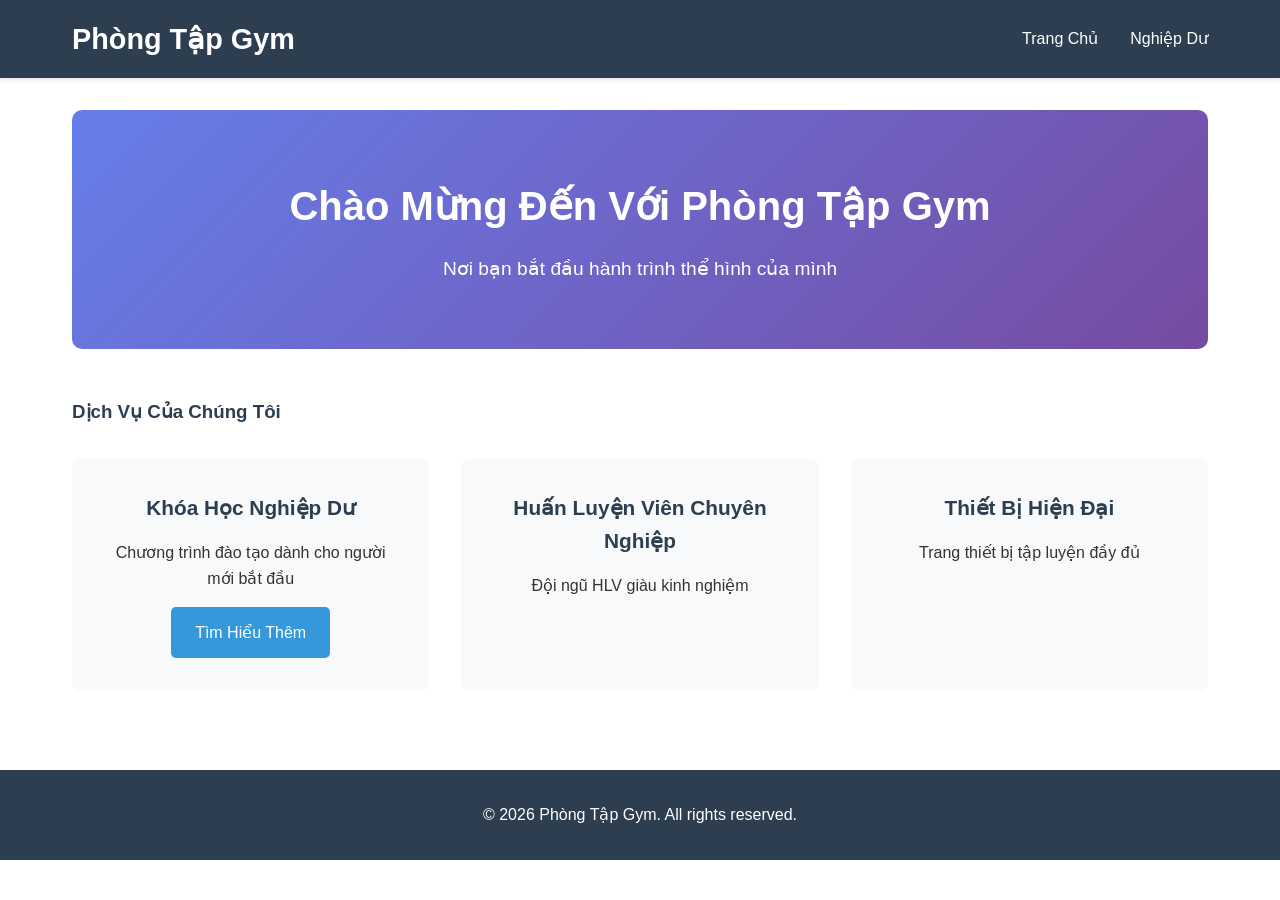
<file: index.html>
<!DOCTYPE html>
<html lang="vi">
<head>
    <meta charset="UTF-8">
    <meta name="viewport" content="width=device-width, initial-scale=1.0">
    <title>Phòng Tập Gym - Trang Chủ</title>
    <link rel="stylesheet" href="styles.css">
</head>
<body>
    <header>
        <nav>
            <h1>Phòng Tập Gym</h1>
            <ul>
                <li><a href="index.html">Trang Chủ</a></li>
                <li><a href="nghiep-du.html">Nghiệp Dư</a></li>
            </ul>
        </nav>
    </header>

    <main>
        <section class="hero">
            <h2>Chào Mừng Đến Với Phòng Tập Gym</h2>
            <p>Nơi bạn bắt đầu hành trình thể hình của mình</p>
        </section>

        <section class="features">
            <h3>Dịch Vụ Của Chúng Tôi</h3>
            <div class="feature-grid">
                <div class="feature-item">
                    <h4>Khóa Học Nghiệp Dư</h4>
                    <p>Chương trình đào tạo dành cho người mới bắt đầu</p>
                    <a href="nghiep-du.html" class="btn">Tìm Hiểu Thêm</a>
                </div>
                <div class="feature-item">
                    <h4>Huấn Luyện Viên Chuyên Nghiệp</h4>
                    <p>Đội ngũ HLV giàu kinh nghiệm</p>
                </div>
                <div class="feature-item">
                    <h4>Thiết Bị Hiện Đại</h4>
                    <p>Trang thiết bị tập luyện đầy đủ</p>
                </div>
            </div>
        </section>
    </main>

    <footer>
        <p>&copy; 2026 Phòng Tập Gym. All rights reserved.</p>
    </footer>
</body>
</html>
</file>
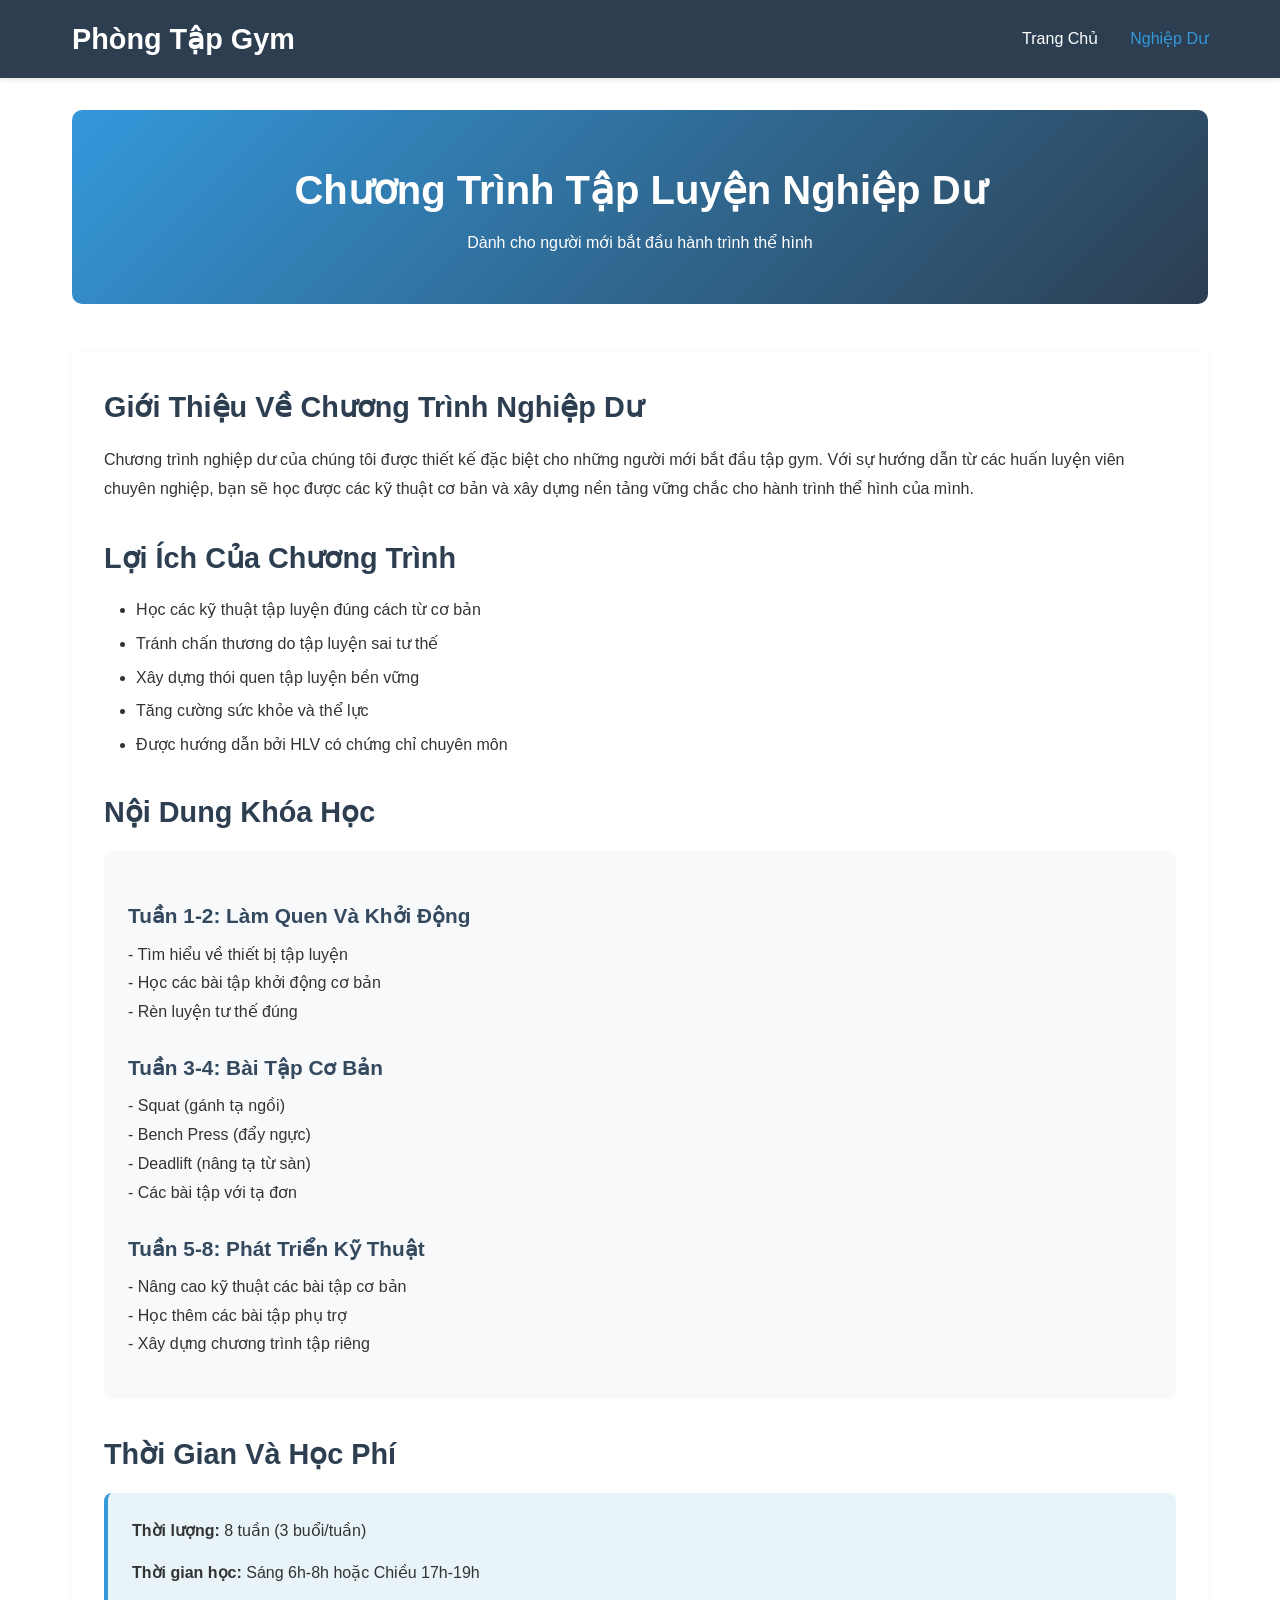
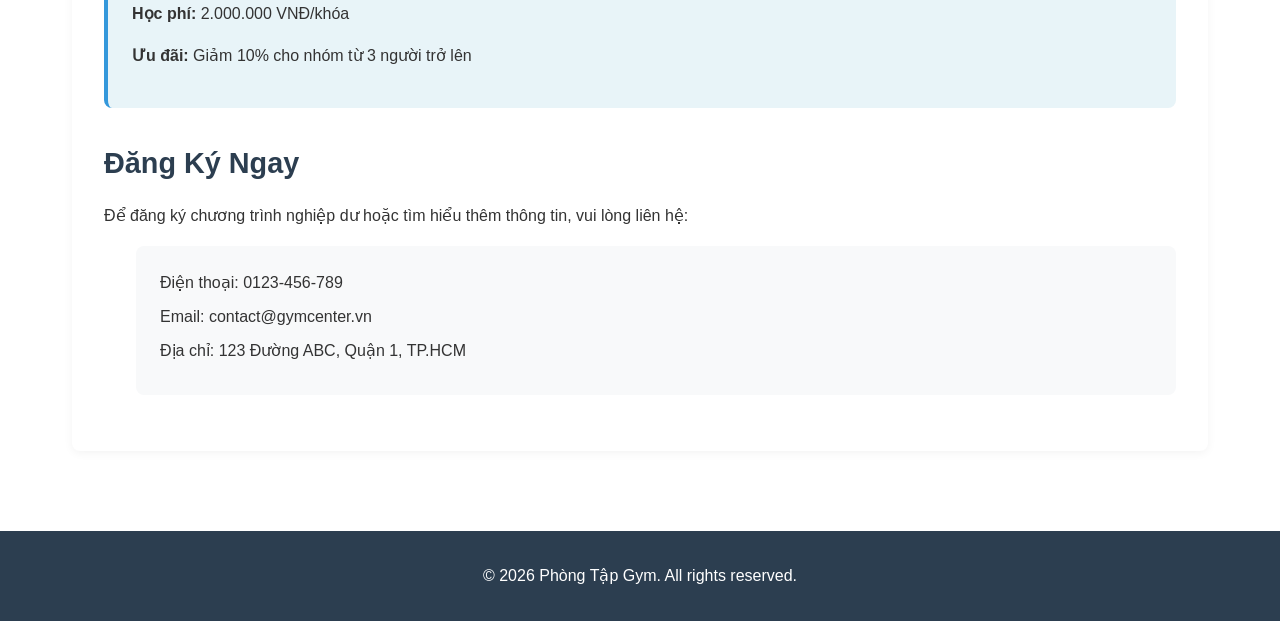
<file: nghiep-du.html>
<!DOCTYPE html>
<html lang="vi">
<head>
    <meta charset="UTF-8">
    <meta name="viewport" content="width=device-width, initial-scale=1.0">
    <title>Chương Trình Nghiệp Dư - Phòng Tập Gym</title>
    <link rel="stylesheet" href="styles.css">
</head>
<body>
    <header>
        <nav>
            <h1>Phòng Tập Gym</h1>
            <ul>
                <li><a href="index.html">Trang Chủ</a></li>
                <li><a href="nghiep-du.html" class="active">Nghiệp Dư</a></li>
            </ul>
        </nav>
    </header>

    <main>
        <section class="page-header">
            <h2>Chương Trình Tập Luyện Nghiệp Dư</h2>
            <p>Dành cho người mới bắt đầu hành trình thể hình</p>
        </section>

        <section class="content">
            <article>
                <h3>Giới Thiệu Về Chương Trình Nghiệp Dư</h3>
                <p>Chương trình nghiệp dư của chúng tôi được thiết kế đặc biệt cho những người mới bắt đầu tập gym. Với sự hướng dẫn từ các huấn luyện viên chuyên nghiệp, bạn sẽ học được các kỹ thuật cơ bản và xây dựng nền tảng vững chắc cho hành trình thể hình của mình.</p>

                <h3>Lợi Ích Của Chương Trình</h3>
                <ul>
                    <li>Học các kỹ thuật tập luyện đúng cách từ cơ bản</li>
                    <li>Tránh chấn thương do tập luyện sai tư thế</li>
                    <li>Xây dựng thói quen tập luyện bền vững</li>
                    <li>Tăng cường sức khỏe và thể lực</li>
                    <li>Được hướng dẫn bởi HLV có chứng chỉ chuyên môn</li>
                </ul>

                <h3>Nội Dung Khóa Học</h3>
                <div class="course-content">
                    <h4>Tuần 1-2: Làm Quen Và Khởi Động</h4>
                    <p>- Tìm hiểu về thiết bị tập luyện<br>
                    - Học các bài tập khởi động cơ bản<br>
                    - Rèn luyện tư thế đúng</p>

                    <h4>Tuần 3-4: Bài Tập Cơ Bản</h4>
                    <p>- Squat (gánh tạ ngồi)<br>
                    - Bench Press (đẩy ngực)<br>
                    - Deadlift (nâng tạ từ sàn)<br>
                    - Các bài tập với tạ đơn</p>

                    <h4>Tuần 5-8: Phát Triển Kỹ Thuật</h4>
                    <p>- Nâng cao kỹ thuật các bài tập cơ bản<br>
                    - Học thêm các bài tập phụ trợ<br>
                    - Xây dựng chương trình tập riêng</p>
                </div>

                <h3>Thời Gian Và Học Phí</h3>
                <div class="pricing">
                    <p><strong>Thời lượng:</strong> 8 tuần (3 buổi/tuần)</p>
                    <p><strong>Thời gian học:</strong> Sáng 6h-8h hoặc Chiều 17h-19h</p>
                    <p><strong>Học phí:</strong> 2.000.000 VNĐ/khóa</p>
                    <p><strong>Ưu đãi:</strong> Giảm 10% cho nhóm từ 3 người trở lên</p>
                </div>

                <h3>Đăng Ký Ngay</h3>
                <p>Để đăng ký chương trình nghiệp dư hoặc tìm hiểu thêm thông tin, vui lòng liên hệ:</p>
                <ul class="contact-info">
                    <li>Điện thoại: 0123-456-789</li>
                    <li>Email: contact@gymcenter.vn</li>
                    <li>Địa chỉ: 123 Đường ABC, Quận 1, TP.HCM</li>
                </ul>
            </article>
        </section>
    </main>

    <footer>
        <p>&copy; 2026 Phòng Tập Gym. All rights reserved.</p>
    </footer>
</body>
</html>
</file>
<file: styles.css>
* {
    margin: 0;
    padding: 0;
    box-sizing: border-box;
}

body {
    font-family: 'Segoe UI', Tahoma, Geneva, Verdana, sans-serif;
    line-height: 1.6;
    color: #333;
}

header {
    background-color: #2c3e50;
    color: white;
    padding: 1rem 0;
    box-shadow: 0 2px 5px rgba(0,0,0,0.1);
}

nav {
    max-width: 1200px;
    margin: 0 auto;
    padding: 0 2rem;
    display: flex;
    justify-content: space-between;
    align-items: center;
}

nav h1 {
    font-size: 1.8rem;
}

nav ul {
    list-style: none;
    display: flex;
    gap: 2rem;
}

nav a {
    color: white;
    text-decoration: none;
    font-weight: 500;
    transition: color 0.3s;
}

nav a:hover,
nav a.active {
    color: #3498db;
}

main {
    max-width: 1200px;
    margin: 0 auto;
    padding: 2rem;
}

.hero {
    text-align: center;
    padding: 4rem 2rem;
    background: linear-gradient(135deg, #667eea 0%, #764ba2 100%);
    color: white;
    border-radius: 10px;
    margin-bottom: 3rem;
}

.hero h2 {
    font-size: 2.5rem;
    margin-bottom: 1rem;
}

.hero p {
    font-size: 1.2rem;
}

.features h3,
.content h2,
.content h3 {
    color: #2c3e50;
    margin-bottom: 1rem;
}

.feature-grid {
    display: grid;
    grid-template-columns: repeat(auto-fit, minmax(300px, 1fr));
    gap: 2rem;
    margin-top: 2rem;
}

.feature-item {
    background: #f8f9fa;
    padding: 2rem;
    border-radius: 8px;
    text-align: center;
    transition: transform 0.3s, box-shadow 0.3s;
}

.feature-item:hover {
    transform: translateY(-5px);
    box-shadow: 0 5px 15px rgba(0,0,0,0.1);
}

.feature-item h4 {
    color: #2c3e50;
    margin-bottom: 1rem;
    font-size: 1.3rem;
}

.btn {
    display: inline-block;
    padding: 0.8rem 1.5rem;
    background-color: #3498db;
    color: white;
    text-decoration: none;
    border-radius: 5px;
    margin-top: 1rem;
    transition: background-color 0.3s;
}

.btn:hover {
    background-color: #2980b9;
}

.page-header {
    text-align: center;
    padding: 3rem 2rem;
    background: linear-gradient(135deg, #3498db 0%, #2c3e50 100%);
    color: white;
    border-radius: 10px;
    margin-bottom: 3rem;
}

.page-header h2 {
    font-size: 2.5rem;
    margin-bottom: 0.5rem;
}

.content article {
    background: white;
    padding: 2rem;
    border-radius: 8px;
    box-shadow: 0 2px 10px rgba(0,0,0,0.05);
}

.content h3 {
    font-size: 1.8rem;
    margin-top: 2rem;
    margin-bottom: 1rem;
    color: #2c3e50;
}

.content h3:first-child {
    margin-top: 0;
}

.content h4 {
    font-size: 1.3rem;
    color: #34495e;
    margin-top: 1.5rem;
    margin-bottom: 0.5rem;
}

.content p {
    margin-bottom: 1rem;
    line-height: 1.8;
}

.content ul {
    margin-left: 2rem;
    margin-bottom: 1.5rem;
}

.content ul li {
    margin-bottom: 0.5rem;
}

.course-content {
    background: #f8f9fa;
    padding: 1.5rem;
    border-radius: 8px;
    margin-top: 1rem;
}

.pricing {
    background: #e8f4f8;
    padding: 1.5rem;
    border-radius: 8px;
    border-left: 4px solid #3498db;
    margin-top: 1rem;
}

.pricing p {
    margin-bottom: 0.8rem;
}

.contact-info {
    list-style: none;
    margin-left: 0;
    background: #f8f9fa;
    padding: 1.5rem;
    border-radius: 8px;
    margin-top: 1rem;
}

footer {
    background-color: #2c3e50;
    color: white;
    text-align: center;
    padding: 2rem;
    margin-top: 3rem;
}

@media (max-width: 768px) {
    nav {
        flex-direction: column;
        gap: 1rem;
    }
    
    nav ul {
        flex-direction: column;
        text-align: center;
        gap: 1rem;
    }
    
    .hero h2,
    .page-header h2 {
        font-size: 2rem;
    }
    
    .feature-grid {
        grid-template-columns: 1fr;
    }
}
</file>
